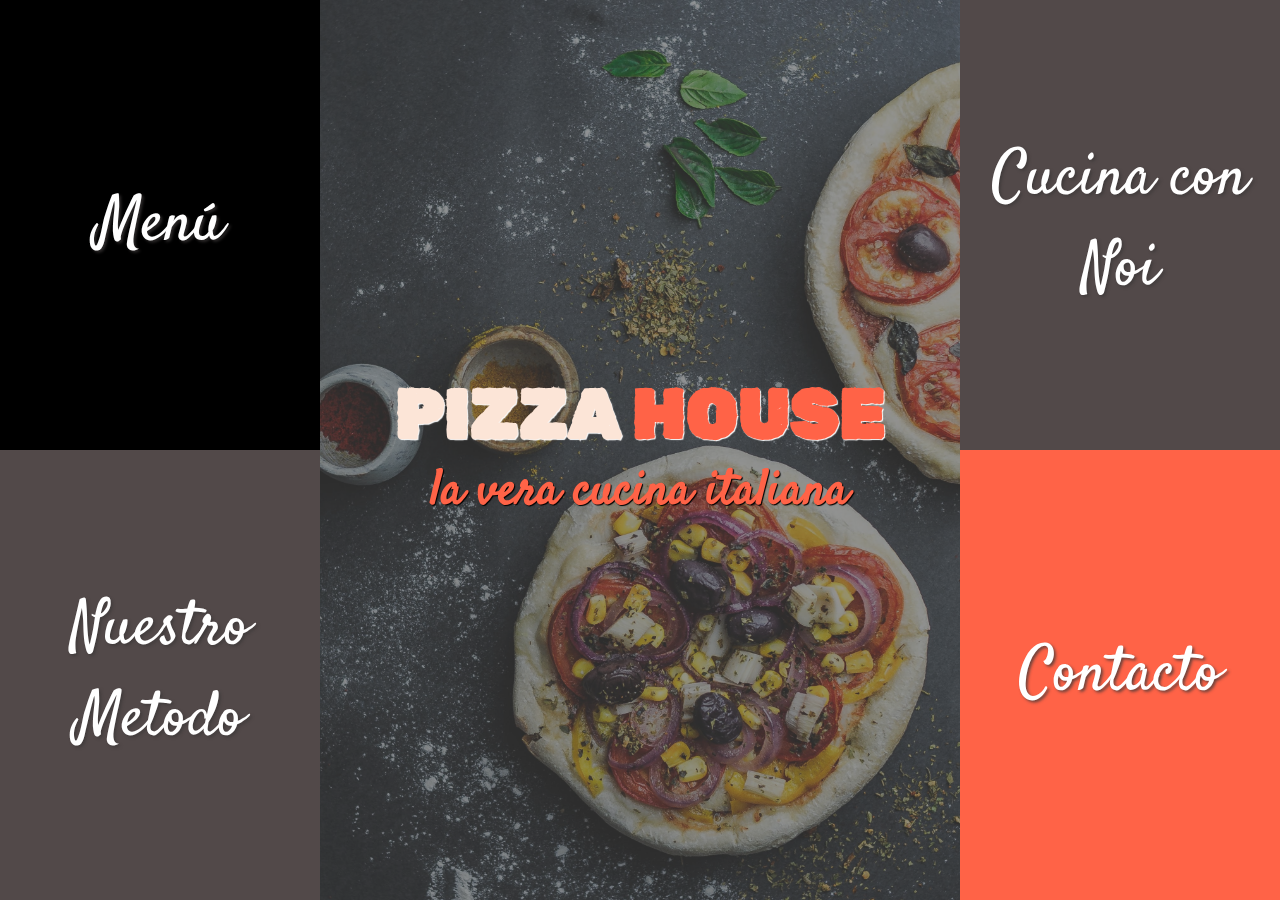
<file: index.html>
<!DOCTYPE html>
<html lang="es">
<head>
    <meta charset="UTF-8">
    <meta http-equiv="X-UA-Compatible" content="IE=edge">
    <meta name="viewport" content="width=device-width, initial-scale=1.0">
    <link rel="stylesheet" href="https://cdnjs.cloudflare.com/ajax/libs/font-awesome/6.2.0/css/all.min.css" integrity="sha512-xh6O/CkQoPOWDdYTDqeRdPCVd1SpvCA9XXcUnZS2FmJNp1coAFzvtCN9BmamE+4aHK8yyUHUSCcJHgXloTyT2A==" crossorigin="anonymous" referrerpolicy="no-referrer" />
    <link rel="stylesheet" href="https://cdnjs.cloudflare.com/ajax/libs/font-awesome/6.2.0/css/all.min.css" integrity="sha512-xh6O/CkQoPOWDdYTDqeRdPCVd1SpvCA9XXcUnZS2FmJNp1coAFzvtCN9BmamE+4aHK8yyUHUSCcJHgXloTyT2A==" crossorigin="anonymous" referrerpolicy="no-referrer" />
    <link rel="stylesheet" href="./styles/styles.css">
    <link rel="shortcut icon" href="./images/favicon.png" type="image/x-icon">
    <title>Home</title>
</head>
<body class="body__home">
    <section class="section__box">
        <div class="box box1">
            <h1> pizza <span>house</span></h1>
            <h2>la vera cucina italiana</h2>
        </div>
        <div class="box side__box box2"><a href="./pages/menu.html"> Menú  </a></div>
        <div class="box side__box box3"> <a href="./pages/cucina.html"> Cucina con Noi </a></div>
        <div class="box side__box box4"> <a href="./pages/nuestrometodo.html"> Nuestro Metodo </a></div>
        <div class="box side__box box5"><a href="./pages/contacto.html">  Contacto </a></div>
    </section>
    
</body>
</html>
</file>
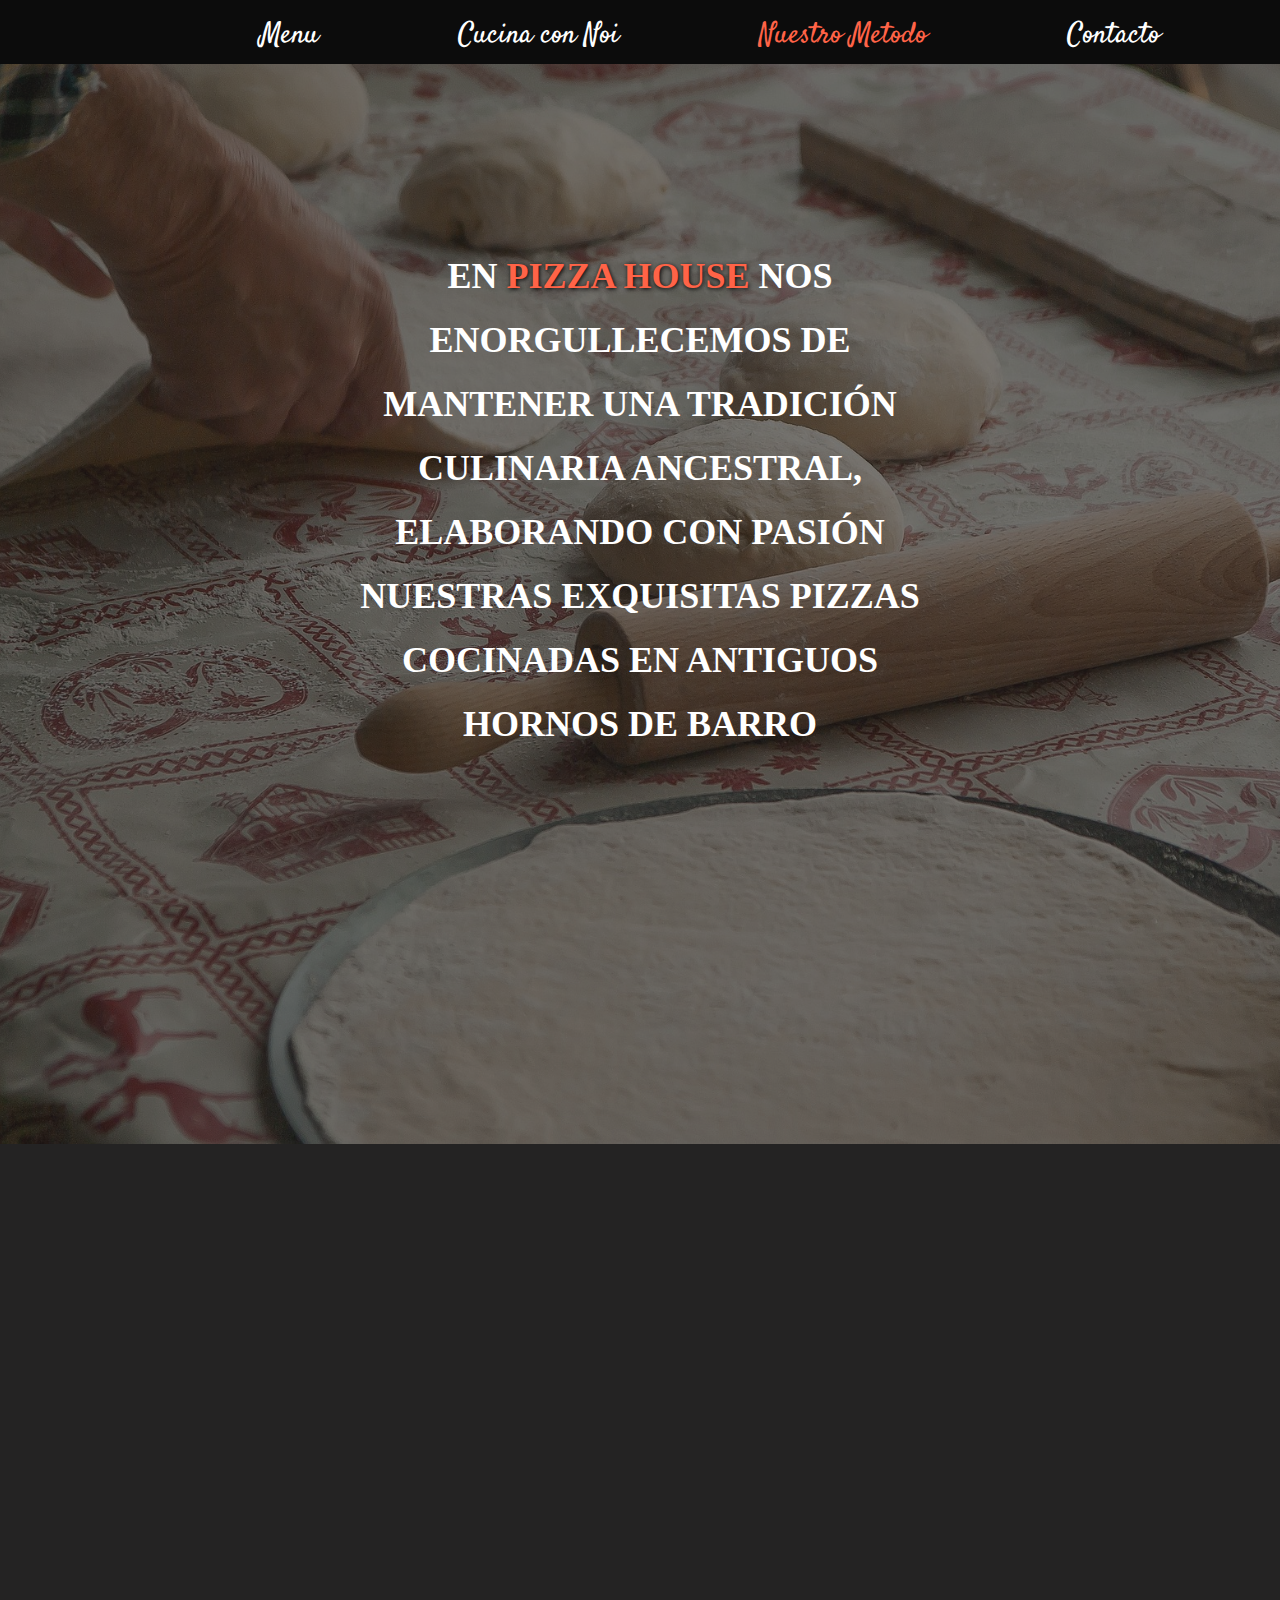
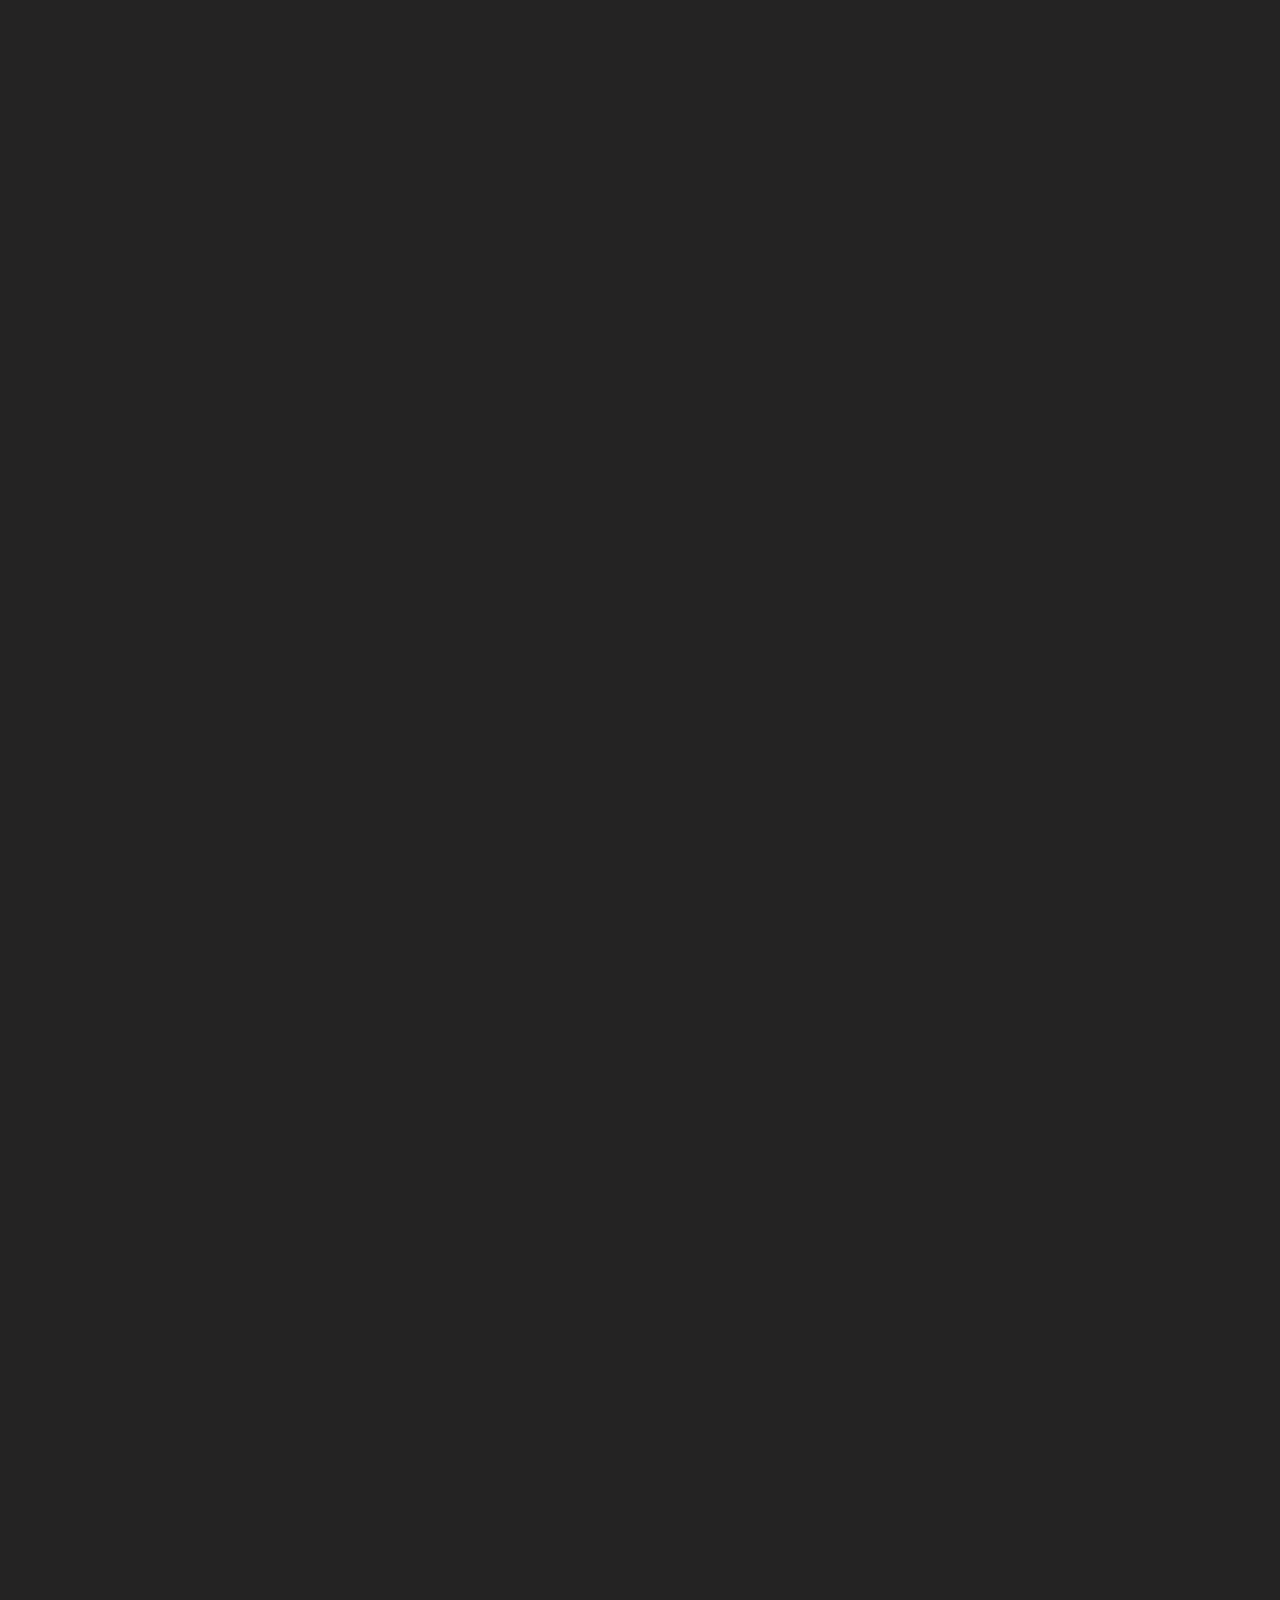
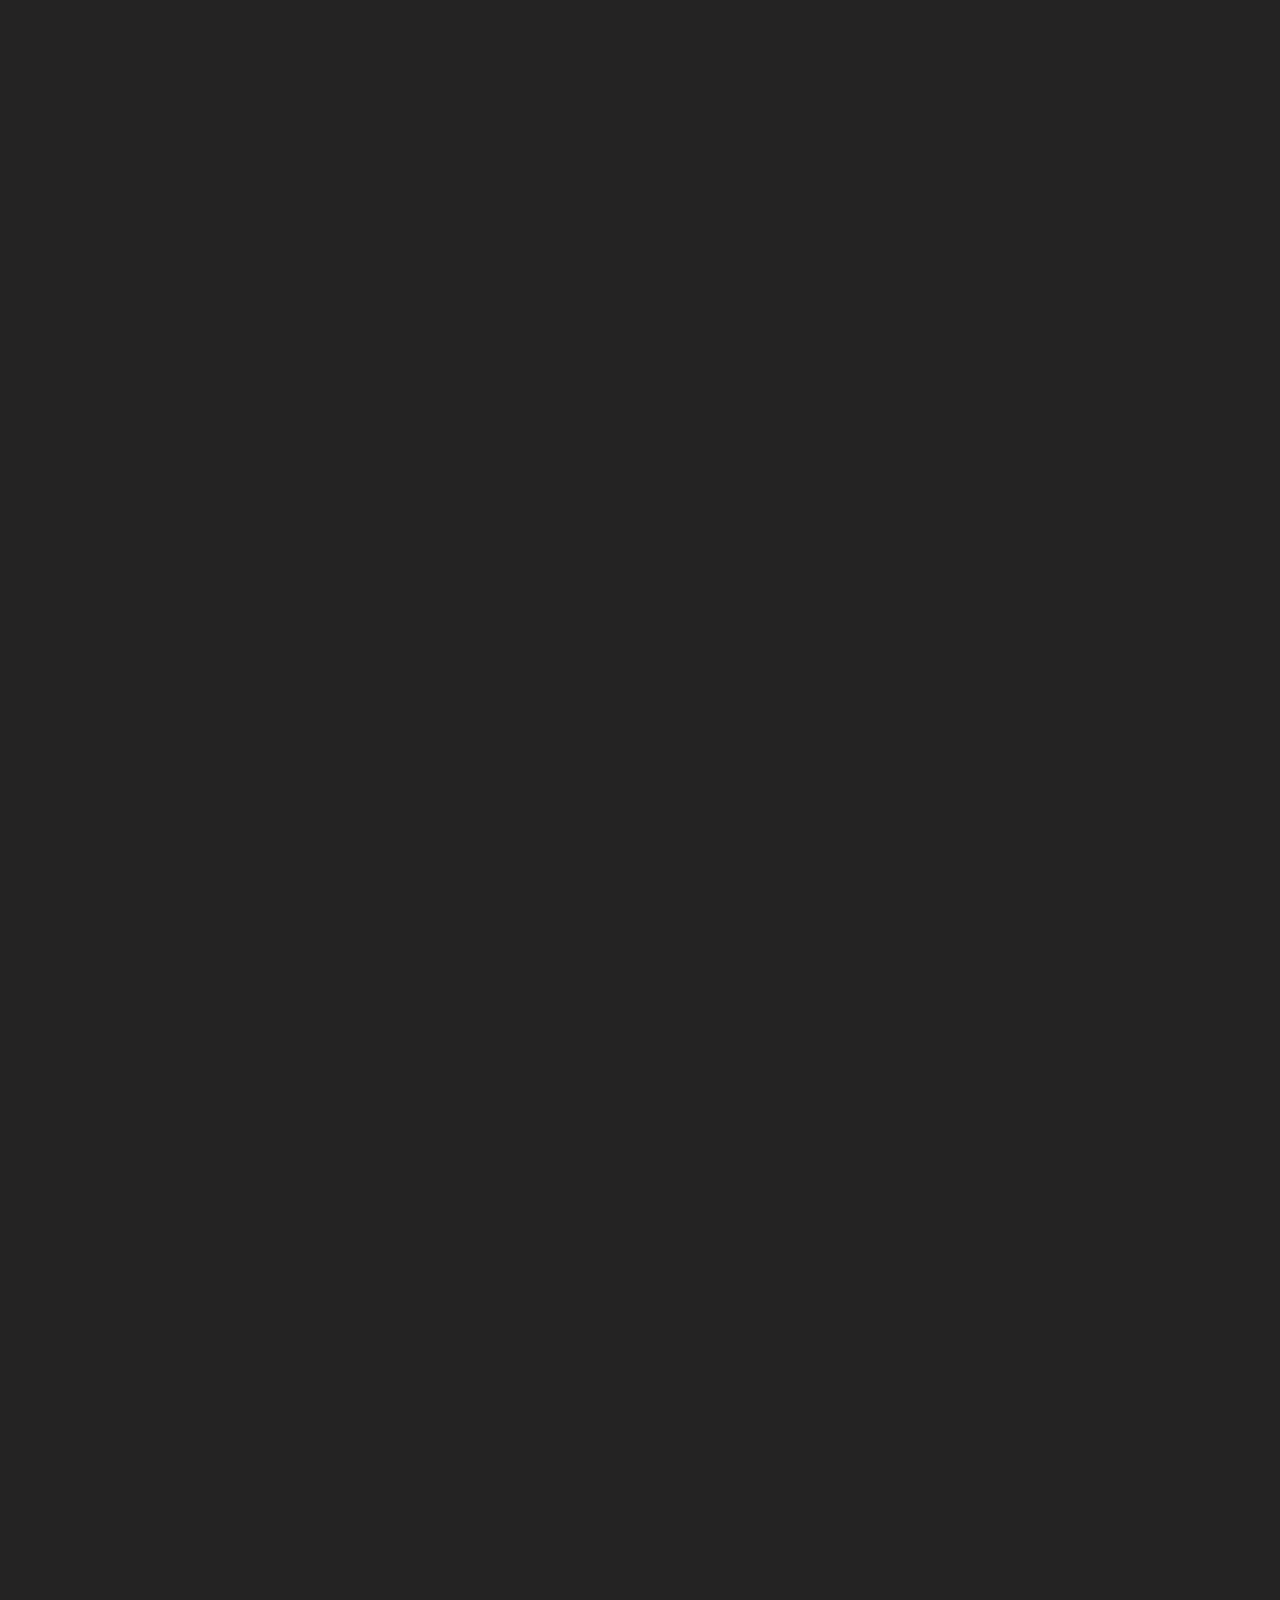
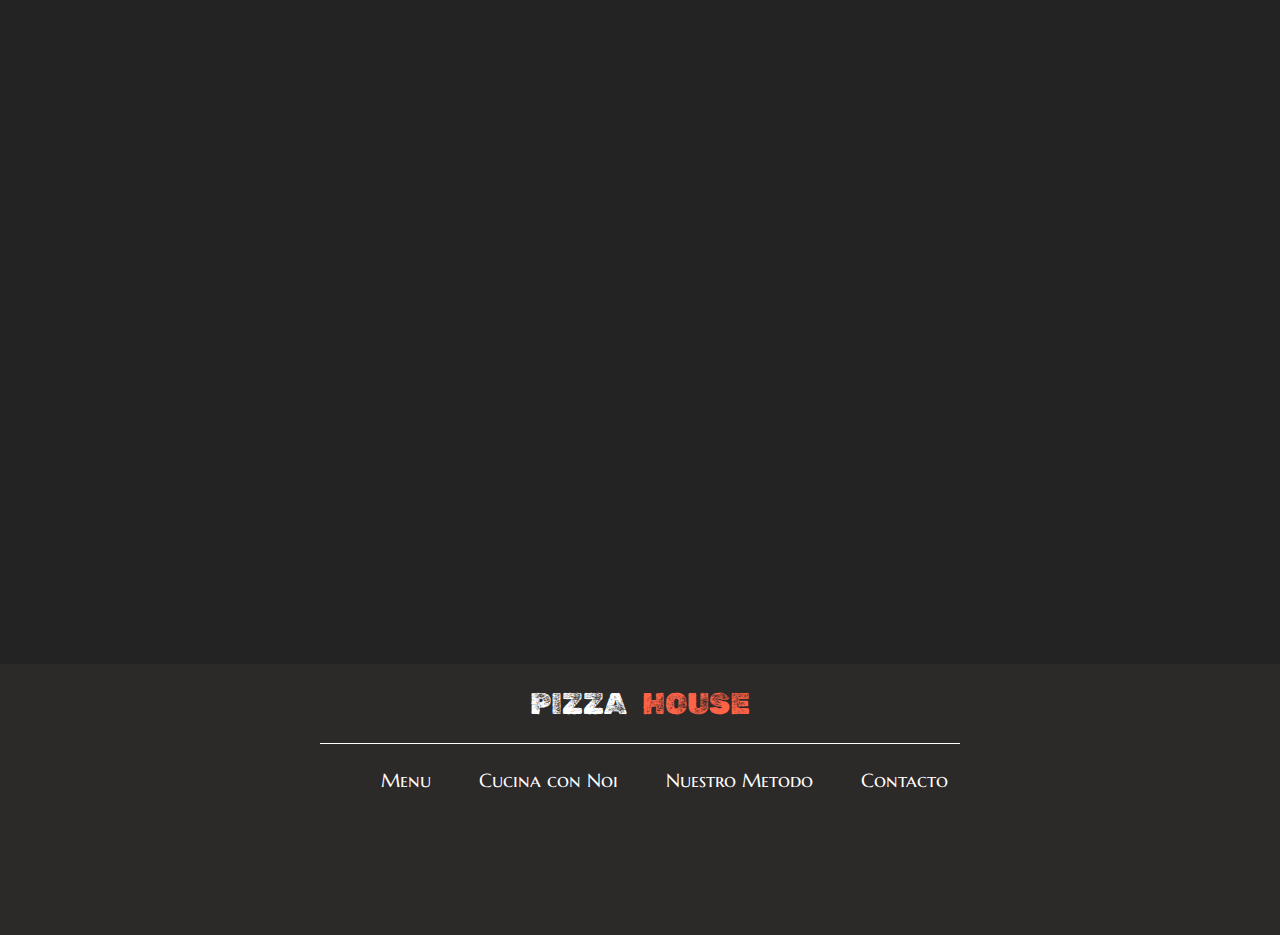
<file: pages/nuestrometodo.html>
<!DOCTYPE html>
<html lang="es">
<head>
    <meta charset="UTF-8">
    <meta http-equiv="X-UA-Compatible" content="IE=edge">
    <meta name="viewport" content="width=device-width, initial-scale=1.0">
    <link href="https://unpkg.com/aos@2.3.1/dist/aos.css" rel="stylesheet">
    <link rel="stylesheet" href="https://cdnjs.cloudflare.com/ajax/libs/font-awesome/6.2.0/css/all.min.css" integrity="sha512-xh6O/CkQoPOWDdYTDqeRdPCVd1SpvCA9XXcUnZS2FmJNp1coAFzvtCN9BmamE+4aHK8yyUHUSCcJHgXloTyT2A==" crossorigin="anonymous" referrerpolicy="no-referrer" />
    <link rel="stylesheet" href="../styles/styles.css">
    <link rel="shortcut icon" href="../images/favicon.png" type="image/x-icon">
    <title>Nuestro Método</title>
</head>
<body>
    <header class="header__NM">
        <input type="checkbox" id="btn__menu">
        <label class="btn__label" for="btn__menu"><img class="imgiconomenu" src="../images/menu icono.png" alt="menu icono"></label>
        <nav class="navbar navbar__NM">
            <ul class="menu">
                <li class="menu__item"><a href="../index.html"> <i class="fa-solid fa-house-chimney"></i> </a> </li>
                <li class="menu__item"><a href="../pages/menu.html"> Menu </a></li>
                <li class="menu__item"><a href="../pages/cucina.html"> Cucina con Noi </a></li>
                <li class="menu__item active"><a href="../pages/nuestrometodo.html"> Nuestro Metodo </a></li>
                <li class="menu__item"><a href="../pages/contacto.html"> Contacto </a></li>
            </ul>
        </nav>
    </header>
    <section class="back1 presentacion__back pres__grey">
        <div class="frase__inicial">
                <h2>en <span>pizza house </span> nos enorgullecemos de mantener una tradición culinaria ancestral, elaborando con pasión nuestras exquisitas pizzas cocinadas en antiguos hornos de barro</h2>
        </div>
    </section>
    <main>
        <section class="pres__grey" data-aos="fade-up" data-aos-anchor-placement="top-center">
        <div class="back2 back__h presentacion__back">
            <h2 data-aos="fade-right">La mejor harina de Trigo</h2>
            <p data-aos="fade-left">Lorem ipsum dolor sit amet consectetur adipisicing elit. Eius cupiditate iure quisquam, facilis harum nesciunt.</p>
            <div class="pres__lista">
                <ul>
                    <li data-aos="fade-right"><i class="fa-regular fa-circle-check"></i> Lorem, ipsum.</li>
                    <li data-aos="fade-right"><i class="fa-regular fa-circle-check"></i> Dolor sit amet.</li>
                    <li data-aos="fade-right"><i class="fa-regular fa-circle-check"></i> Amet consectetur</li>
                </ul>
                <ul>
                    <li data-aos="fade-left"><i class="fa-regular fa-circle-check"></i> Lorem, ipsum.</li>
                    <li data-aos="fade-left"><i class="fa-regular fa-circle-check"></i> Dolor sit amet.</li>
                    <li data-aos="fade-left"><i class="fa-regular fa-circle-check"></i> Amet consectetur</li>
                </ul>
            </div>
        </div>
        </section>
        <section class="pres__grey" data-aos="fade-up" data-aos-anchor-placement="top-center">
            <div class="back3 presentacion__back back__h">
                <h2 data-aos="zoom-in-right">Los ingredientes mas frescos</h2>
                <p data-aos="zoom-in-left">Todos nuestros productos son 100% saludables, ricos, nutritivos, frescos y naturales.</p>
            </div>
        </section>
        <section class="pres__grey presentacion__back back__h" data-aos="fade-up" data-aos-anchor-placement="top-center">
            <div class="back4 presentacion__back back__h">
                <p data-aos="fade-down-right">Lorem ipsum dolor sit amet consectetur adipisicing elit. Dignissimos error praesentiur</p>
                <p data-aos="fade-down-right"> fuga distinctio expedita a impedit tempore tenetur? e ad itaque</p>
                <p data-aos="fade-down-right"> velit optio qui ex iure reiciendis voluptates.</p>
            </div>
        </section>
        <section class="pres__grey presentacion__back back__h" data-aos="fade-up" data-aos-anchor-placement="top-center">
            <div class="back5 presentacion__back back__h">
                <p data-aos="fade-down-right"> Nuestras pizzas son cocinadas en hornos de barro de más de 2000 años, construidos por druidas celtas resucitados</p>
            </div>
        </section>
    </main>
    <footer>
        <section class="footer footer__NM footer__margin">
            <div class="footer__title"><h2>pizza <span> house </span></h2></div>
            <nav class="navbar__footer">
                <ul class="menu__footer">
                    <li class="menu__item__f"><a href="../index.html"> <i class="fa-solid fa-house-chimney"></i> </a> </li>
                    <li class="menu__item__f"><a href="../pages/menu.html"> Menu </a></li>
                    <li class="menu__item__f"><a href="../pages/cucina.html"> Cucina con Noi </a></li>
                    <li class="menu__item__f"><a href="../pages/nuestrometodo.html"> Nuestro Metodo </a></li>
                    <li class="menu__item__f"><a href="../pages/contacto.html"> Contacto </a></li>
                </ul>
            </nav>
            <div class="redes">
                <a href="https://web.whatsapp.com/"><i class="fa-brands fa-whatsapp"></i></a>
                <a href="https://facebook.com/"><i class="fa-brands fa-facebook"></i></a>
                <a href="https://www.instagram.com/"><i class="fa-brands fa-instagram"></i></a>
            </div>
        </section>
    </footer>
    <script src="https://unpkg.com/aos@2.3.1/dist/aos.js"></script>
    <script>
        AOS.init();
      </script>
</body>
</html>
</file>
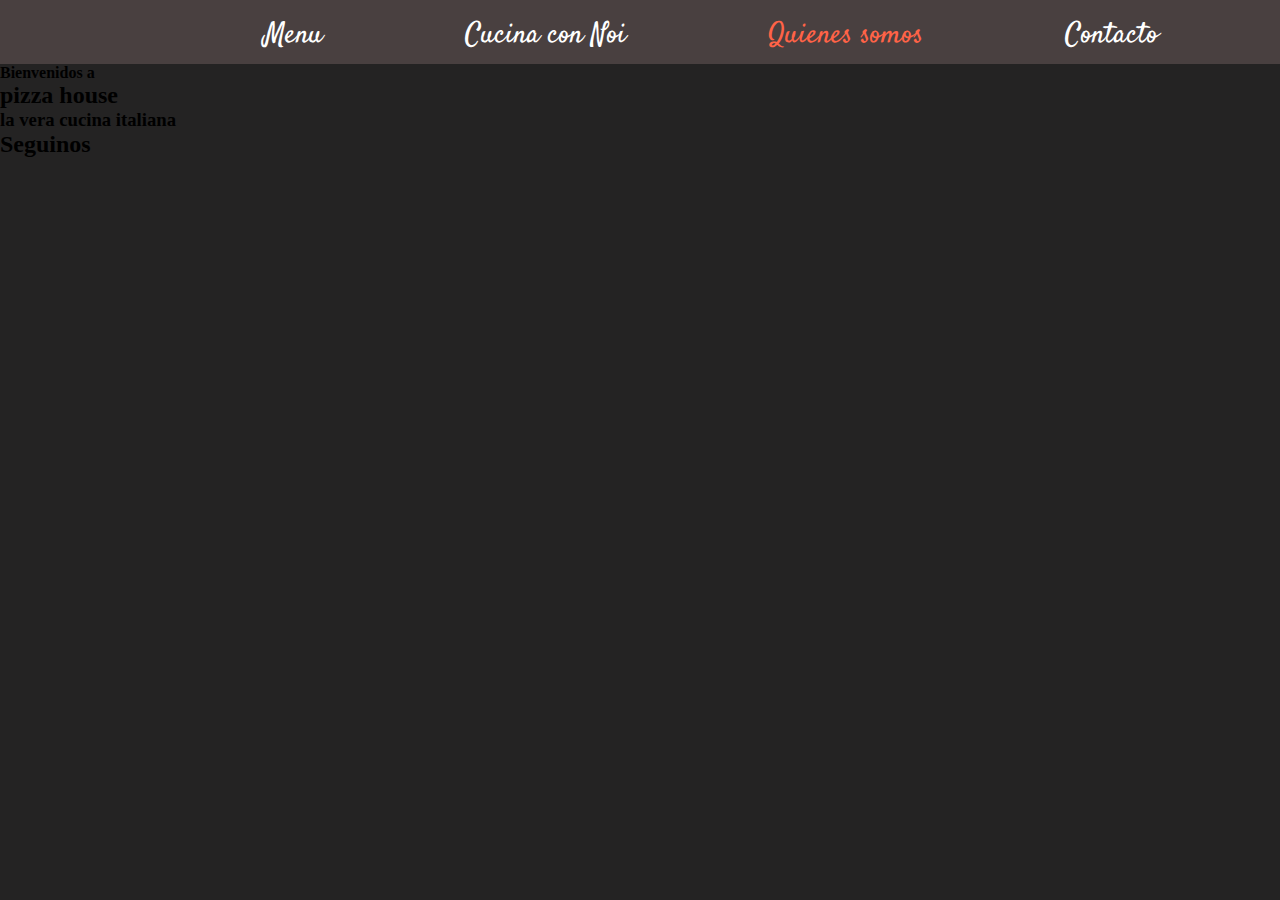
<file: pages/quienessomos.html>
<!DOCTYPE html>
<html lang="es">
<head>
    <meta charset="UTF-8">
    <meta http-equiv="X-UA-Compatible" content="IE=edge">
    <meta name="viewport" content="width=device-width, initial-scale=1.0">
    <link rel="stylesheet" href="https://cdnjs.cloudflare.com/ajax/libs/font-awesome/6.2.0/css/all.min.css" integrity="sha512-xh6O/CkQoPOWDdYTDqeRdPCVd1SpvCA9XXcUnZS2FmJNp1coAFzvtCN9BmamE+4aHK8yyUHUSCcJHgXloTyT2A==" crossorigin="anonymous" referrerpolicy="no-referrer" />
    <link rel="stylesheet" href="../styles/styles.css">
    <link rel="shortcut icon" href="../images/favicon.png" type="image/x-icon">
    <title>Quienes Somos</title>
</head>
<body>
    <header>
        <input type="checkbox" id="btn__menu">
        <label class="btn__label" for="btn__menu"><img class="imgiconomenu" src="../images/menu icono.png" alt="menu icono"></label>
        <nav class="navbar">
            <ul class="menu">
                <li class="menu__item"><a href="../index.html"> <i class="fa-solid fa-house-chimney"></i> </a> </li>
                <li class="menu__item"><a href="../pages/menu.html"> Menu </a></li>
                <li class="menu__item"><a href="../pages/cucina.html"> Cucina con Noi </a></li>
                <li class="menu__item active"><a href="../pages/quienessomos.html"> Quienes somos </a></li>
                <li class="menu__item"><a href="../pages/contacto.html"> Contacto </a></li>
            </ul>
        </nav>
    </header>
    <main class="presentacion">
        <section class="presentacion1">
            <div class="pres__izq1"></div>
            <div class="pres__der1">
                <h4>Bienvenidos a</h4>
                <h2> pizza <span>house</span></h2>
                <h3>la vera cucina italiana</h3>
            </div>
        </section>
        <section class="presentacion2">
            <div class="pres__izq2"></div>
            <div class="pres__der2">
            </div>
        </section>
    </main>
    <footer class="footer__margin">
        <h2>Seguinos</h2>
        <a href="https://facebook.com/"><i class="fa-brands fa-facebook"></i></a>
        <a href="https://www.instagram.com/"><i class="fa-brands fa-square-instagram"></i></a>
    </footer>
</body>
</html>
</file>
<file: styles/styles.css>
@import url('https://fonts.googleapis.com/css2?family=Finger+Paint&family=Marcellus+SC&family=Roboto:wght@300;400;700;900&family=Rubik+Dirt&family=Satisfy&display=swap');

/*
font-family: 'Marcellus SC', serif;
font-family: 'Rubik Dirt', cursive;
font-family: 'Satisfy', cursive;
*/

* {
    padding: 0;
    margin: 0;
    box-sizing: border-box;
}

/*** INICIO HOME ***/ 
body {
    background-color: #242323;
}

.section__box {
    width: 100%;
    height: 100vh;
    display: grid;
    overflow: hidden;
    grid-template-columns: repeat(4, 1fr);
    grid-template-rows: 1fr 1fr;
    grid-template-areas: 
            "box2 box1 box1 box3"
            "box4 box1 box1 box5";
}

.box {
    display: flex;
    justify-content: center;
    align-items: center;
}

.box1 {
    grid-area: box1;
    background-image: url(../images/background1.jpg);
    flex-direction: column;
    background-size: cover;
    background-position: center;
    text-align: center;
    width: 100%;
    height: 100%;
    -webkit-animation: scale-up-center 0.4s cubic-bezier(0.390, 0.575, 0.565, 1.000) both;
	animation: scale-up-center 0.4s cubic-bezier(0.390, 0.575, 0.565, 1.000) both;
    animation-duration: 0.5s;
    animation-timing-function: ease-in-out;
    animation-direction:normal;
    animation-iteration-count: 1;
}

@-webkit-keyframes scale-up-center {
    0% {
      -webkit-transform: scale(0.1);
              transform: scale(0.1);
    }
    100% {
      -webkit-transform: scale(1);
              transform: scale(1);
    }
  }
  @keyframes scale-up-center {
    0% {
      -webkit-transform: scale(0.1);
              transform: scale(0.1);
    }
    100% {
      -webkit-transform: scale(1);
              transform: scale(1);
    }
}

.box1::before {
    content: '';
    position: absolute;
    top: 0;
    left: 0;
    width: 100%;
    height: 100%;
    background-color: rgba(68, 68, 68, 0.562);
}

.box1 h1 {
    color: rgb(252, 229, 215);
    font-size: 70px;
    font-weight: 600;
    text-transform: uppercase;
    font-family: 'Rubik Dirt', cursive;
    z-index: 1;
    text-shadow: 1px 1px 1px rgb(255, 255, 255);
    -webkit-animation: appear;
    animation: appear;
    animation-duration: 1.5s;
    animation-direction:normal;
    animation-iteration-count: initial;
}
.box1 span {
    color:#ff6347;
}

.box1 h2 {
    color:#ff6347;
    font-size: 50px;
    font-family: 'Satisfy', cursive;
    z-index: 1;
    text-shadow: 1px 1px 1px rgb(0, 0, 0);
    -webkit-animation: appear;
    animation: appear;
    animation-duration: 4s;
    animation-direction:normal;
    animation-iteration-count: 1;
}

@keyframes appear {
    0%{
        opacity:0;
    }
    25%{
        opacity:0;
    }
    100%{
        opacity: 1;
    }
}
@-webkit-keyframes appear {
    0%{
        opacity:0;
    }
    25%{
        opacity:0;
    }
    100%{
        opacity: 1;
    }
}

.side__box{
    z-index: 1;
    font-family: 'Satisfy', cursive;
    font-size: 7vh;
    -webkit-animation: scale-up-ver-top 0.3s cubic-bezier(0.8, 0.8, 0.8, 1.000) both;
	animation: scale-up-ver-top 0.3s cubic-bezier(0.8, 0.8, 0.8, 1.000) both;
}

.side__box:hover {
    background-color: #000000;
    transition: 0.5s;
}

.box2 {
    grid-area: box2;
}
.box3 {
    grid-area: box3;
}
.box4 {
    grid-area: box4;
}
.box5 {
    grid-area: box5;
}

.box2, .box5 {
    background-color: #ff6347;
}

.box3, .box4 {
    background-color: rgb(82, 73, 73);
}

.box a {
    text-decoration: none;
    color: rgb(255, 255, 255);
    text-shadow: 2px 2px 3px rgba(61, 57, 57, 0.74);
    text-align: center;
}

.box3 {
    animation-delay: 0.2s;
}
.box5 {
    animation-delay: 0.4s;
}
.box4 {
    animation-delay: 0.6s;
}

@keyframes scale-up-ver-top {
    0% {
      -webkit-transform: scaleY(0);
              transform: scaleY(0);
      -webkit-transform-origin: 100% 0%;
              transform-origin: 100% 0%;
    }
    100% {
      -webkit-transform: scaleY(1);
              transform: scaleY(1);
      -webkit-transform-origin: 100% 0%;
              transform-origin: 100% 0%;
    }
} 
@-webkit-keyframes scale-up-ver-top {
    0% {
      -webkit-transform: scaleY(0);
              transform: scaleY(0);
      -webkit-transform-origin: 100% 0%;
              transform-origin: 100% 0%;
    }
    100% {
      -webkit-transform: scaleY(1);
              transform: scaleY(1);
      -webkit-transform-origin: 100% 0%;
              transform-origin: 100% 0%;
    }
}

/*** MEDIA QUERY HOME ***/
@media screen and (min-width: 900px) {
.box a:hover {
    color:#ff6347;
    font-size: 8vh;
    transition: all 0.3s;
}
}

@media screen and (max-width: 768px) {
    .section__box {
        grid-template-columns: 1fr 1fr;
        grid-template-rows:  1fr 1fr 1fr;
        grid-template-areas: 
            "box1 box1"
            "box2 box3"
            "box4 box5";
    }
    .box2,
    .box3,
    .box4,
    .box5 {
        font-size: 6vh;
    }
}

@media screen and (max-width: 480px) {  
    .section__box {
        height: 100vh;
        display: flex;
        flex-direction: column;
        grid-template-columns: 1fr;
        grid-template-rows: repeat(5, 1fr);
        grid-template-areas: 
            "box1"
            "box2"
            "box3"
            "box4"
            "box5";
    }

    .section__box > * {
        flex: 1;
    }
    .box1 {
        flex: 2;
    }
    .box1 h1 {
        font-size: 10vw;
    }
    .box1 h2 {
        font-size: 7vw;
    }
    .box2 a,
    .box3 a,
    .box4 a,
    .box5 a {
        font-size: 5.5vh;
    }
    .box4 {
        order: 1;
    }    
}

/*** FIN MQ HOME ***/
/**** INICIO MENU ****/
.body__menu{
    background-image: url(../images/background__white.jpg);
}

header {
    width: 100%;
    background-color: #494040;
    height: 4rem;
}

.swing-in-top-fwd {
	-webkit-animation: swing-in-top-fwd 1s cubic-bezier(0.175, 0.885, 0.320, 1.275) both;
	animation: swing-in-top-fwd 1s cubic-bezier(0.175, 0.885, 0.320, 1.275) both;
}

  @-webkit-keyframes swing-in-top-fwd {
    0% {
      -webkit-transform: rotateX(-100deg);
              transform: rotateX(-100deg);
      -webkit-transform-origin: top;
              transform-origin: top;
      opacity: 0;
    }
    100% {
      -webkit-transform: rotateX(0deg);
              transform: rotateX(0deg);
      -webkit-transform-origin: top;
              transform-origin: top;
      opacity: 1;
    }
  }
  @keyframes swing-in-top-fwd {
    0% {
      -webkit-transform: rotateX(-100deg);
              transform: rotateX(-100deg);
      -webkit-transform-origin: top;
              transform-origin: top;
      opacity: 0;
    }
    100% {
      -webkit-transform: rotateX(0deg);
              transform: rotateX(0deg);
      -webkit-transform-origin: top;
              transform-origin: top;
      opacity: 1;
    }
  }
  
  

#btn__menu {
    display: none;
}

.btn__label {
    display: none;
    width: 4rem;
    height: 4rem;
    border-right: 1px solid #ffffff;
}

.imgiconomenu {
    width: 4rem;
    height: 4rem;
    position: absolute;
} 

header .menu {
    display: flex;
    list-style: none;
    align-items: center;
    justify-content: space-evenly;
}

.menu__item a {
    text-decoration: none;
    color: rgb(255, 255, 255);
    font-family: 'Satisfy', cursive;
    display: block;
    font-size: 1.8rem;
    padding: 15px 20px;
}

.background__pizza {
    background-image: url(../images/background1.jpg);
    background-size: cover;
    height: 40vh;
    width: 100%;
    display: flex;
    justify-content: center;
    align-items: center;
    margin-bottom: 4rem;
    position: relative;
}

.background__pizza::before {
    content: '';
    position: absolute;
    top: 0;
    left: 0;
    width: 100%;
    height: 100%;
    background-color: rgba(68, 68, 68, 0.562);
}

.background__title {
    width: 100%;
    height: 100%;
    display: flex;
    align-items: center;
    justify-content: center;
    -webkit-animation: appear;
    animation: appear;
    animation-duration: 1s;
    animation-direction:normal;
    animation-iteration-count: 1;
}

.background__pizza h2 {    
    color: rgb(255, 255, 255);
    text-transform: uppercase;
    font-size: 15vh;
    font-family: 'Rubik Dirt', cursive;
    font-weight: 600;
    z-index: 1;
    position: absolute;
    text-shadow: 3px 3px 4px #0000008f;
}

.background__pizza span {
    color:#ff6347;
}

.section__card {
    height: 100%;
    width: 100%;
    display: grid;
    justify-items: center;
    align-items: center;
    gap: 3vh;
    grid-template-columns: 1fr 1fr 1fr;
    grid-template-rows: repeat(6, 1fr);
    grid-template-areas: 
            "card1  card2  card3"
            "card4  card5  card6"
            "card7  card8  card9"
            "card10 card11 card12"
            "card13 card14 card15"
            "card16 card17 card18";
}

.card1 {
    grid-area: card1;
}
.card2 {
    grid-area: card2;
}
.card3 {
    grid-area: card3;
}
.card4 {
    grid-area: card4;
}
.card5 {
    grid-area: card5;
}
.card6 {
    grid-area: card6;
}
.card7 {
    grid-area: card7;
}
.card8 {
    grid-area: card8;
}
.card9 {
    grid-area: card9;
}
.card10 {
    grid-area: card10;
}
.card11 {
    grid-area: card11;
}
.card12 {
    grid-area: card12;
}
.card13 {
    grid-area: card13;
}
.card14 {
    grid-area: card14;
}
.card15 {
    grid-area: card15;
}
.card16 {
    grid-area: card16;
}
.card17 {
    grid-area: card17;
}
.card18 {
    grid-area: card18;
}

.veggie__title {
    width: 100%;
    height: 15vh;
    margin-block: 3rem;
    background-color: #494040;
    color: #ffffff;
    text-transform: uppercase;
    align-items: center;
    justify-content: center;
    display: flex;
    font-family: 'Rubik Dirt', cursive;
}

.veggie__title h2 {
    font-size: 8vh;
}

.veggie__title span {
    color:#ff6347;
}

.section__card__veggie {
    height: 100%;
    width: 100%;
    display: grid;
    justify-items: center;
    align-items: center;
    gap: 3vh;
    grid-template-columns: 1fr 1fr 1fr;
    grid-template-rows: 1fr 1fr;
    grid-template-areas: 
        "card19  card20  card21"
        "card22  card23  card24";
}

.card19 {
    grid-area: card19;
}
.card20 {
    grid-area: card20;
}
.card21 {
    grid-area: card21;
}
.card22 {
    grid-area: card22;
}
.card23 {
    grid-area: card23;
}
.card24 {
    grid-area: card24;
}

.card {
    text-align: center;
    display: flex;
    align-items: center;
    justify-content: center;
    height: 45vh;
    width: 30vw;
    box-shadow: 4px 4px 10spx rgba(0, 0, 0, 0.459);
    border-radius: 20px;
    background-color: #6b391ca4;
}

.pizzaimg {
    max-width: 13vw;
}

.section__card .description,
.section__card__veggie .description {
    display: flex;
    flex-direction: column;
    align-items: center;
    justify-content: center;
    height: auto;
    max-width: 13vw;
    max-height: 42vh;
}

.section__card h2,
.section__card__veggie h2 {
    font-size: 2vw;
    font-family: 'Rubik Dirt', cursive;
    color: #ffffff;
    font-weight: 400;
    padding-bottom: 8%;
}

.section__card p,
.section__card__veggie p {
    font-size: 2.5vh;
    font-family: 'Marcellus SC', serif;
    color: #ffffff;
    font-weight: 300;
    padding-inline: 8%;
    padding-bottom: 2vh;
}

.section__card a,
.section__card__veggie a {
    color: rgb(255, 255, 255);
    text-decoration: none;
    font-size: 1.2vw;
    background-color: #ff6347;
    padding: 5%;
    font-weight: 300;
    border-radius: 15px;
    text-transform: uppercase;
    font-family: 'Rubik Dirt', cursive;
}

.footer {
    display: flex;
    flex-direction: column;
    width: 100%;
    background-color: #494040;
    justify-content: center;
    align-items: center;
    height: auto;
    position: relative;
    bottom: 0;
    margin-top: 3rem;
}

.footer__title {
    display: flex;
    justify-content: center;
    align-items: center;
    border-bottom: 1px #ffffff solid;
    width: 50%;
    height: 5rem;
}

.footer h2 {
    color: #ffffff;
    text-transform: uppercase;
    font-size: 30px;
    font-family: 'Rubik Dirt', cursive;
    font-weight: 200;
    word-spacing: 10px;
}

.footer span {
    color:#ff6347;
}

.navbar__footer {
    height: auto;
    padding-bottom: 2rem;
}

.menu__footer{
    display: flex;
    list-style: none;
    align-items: center;
    justify-content: space-evenly;
}

.menu__item__f a {
    text-decoration: none;
    color: rgb(255, 255, 255);
    font-family: 'Marcellus SC', serif;
    display: block;
    font-size: 1.2rem;
    padding: 1.5rem;
    padding-bottom: 3rem;
}

.footer .redes {
    padding-bottom: 1rem;
}

.footer .redes a {
    color: #ffffff;
    font-size: 2.5rem;
    margin-inline: 1rem;
}

.box1 h1 {
    color: rgb(252, 229, 215);
    font-size: 70px;
    font-weight: 600;
    text-transform: uppercase;
    font-family: 'Rubik Dirt', cursive;
    z-index: 1;
    text-shadow: 1px 1px 1px rgb(255, 255, 255);
    -webkit-animation: appear;
    animation: appear;
    animation-duration: 1.5s;
    animation-direction:normal;
    animation-iteration-count: initial;
}

/*** FIN MENU ***/
/*** INICIO CONTACTO***/

.contacto {
    width: 100%;
    height: 100vh;
    display: flex;
    background-image: url(../images/background_contacto2.jpg);
    background-size: cover;
    background-position: center;
    padding-bottom: 2rem;
}

.contacto::before {
    content: '';
    position: absolute;
    top: 4rem;
    left: 0;
    width: 100%;
    height: 100vh;
    background-color: rgba(41, 35, 35, 0.664);
}

.contacto__mensaje {
    flex: 1;
    display: flex;
    flex-direction: column;
    padding-top: 20vh;
    align-items: center;
    color: #ffffff;
    z-index: 1;
    text-shadow: 1px 1px 1px #000000;
}
.contacto__mensaje span {
    color: #ff6347;
    text-shadow: 1px 1px 1px #ffffff;
}

.contacto__mensaje h2 {
    font-size: 4vw;
    text-transform: uppercase;
    font-family: 'Rubik Dirt', cursive;
}
.contacto__mensaje h3 {
    font-size: 3vw;
    font-family: 'Satisfy', cursive;
    padding-bottom: 4rem;
}

.contacto__mensaje p {
    text-align: center;
    padding-inline: 10rem;
    font-weight: 900;
    font-size: 2.5vh;
    font-family: 'Marcellus SC', serif;
}

.contacto__formulario {
    flex: 1;
    padding-top: 4rem;
    display: flex;
    justify-content: center;
    z-index: 1;
    color: #ffffff;
    height: 100%;
}

.contacto__formulario form {
    display: flex;
    flex-direction: column;
    width: 70%;
    font-size: 2rem;
    gap: 1rem;
    font-family: 'Marcellus SC', serif;
}

.contacto__formulario input {
    padding: 0.5rem;
    font-family: 'Marcellus SC', serif;
    font-weight: 400;
    font-size: 1.5rem;
    color: #ff6347;
}

.contacto__formulario .botones {
    display: flex;
    align-items: centers;
    width: 100%;
    height: 6rem;
    gap: 2rem;
    padding-top: 1.5rem;
}
.contacto__formulario .submit,
.contacto__formulario .reset {
    background-color: #ff6347;
    display: block;
    border-radius: 20px;
    padding: 1rem;
    border: none;
    color: white;
    font-size: 2rem;
    font-family: 'Marcellus SC', serif;
}

.submit:hover,
.reset:hover {
    background-color: rgb(131, 111, 111);
    cursor: pointer;
}

.footer__margin {
    margin-top: 0;
}

/*** FIN CONTACTO ***/
 /*** NUESTRO METODO ***/

.header__NM {
    background-color: rgba(0, 0, 0, 0.651);
}

.pres__grey::before {
    content: '';
    position: absolute;
    width: 100%;
    height: 120vh;
    background-color: rgba(34, 32, 32, 0.562);
}

.presentacion__back{
    background-size: cover;
    background-position: center;
    background-repeat: no-repeat;
    height: 120vh;
}

.back__h {
    height: 120vh;
}

.frase__inicial {
    text-align: center;
    padding-inline: 25vw;
    padding-top: 20vh;
    color: white;
    font-size: 1.5rem;
    position: relative;
    text-transform: uppercase;
    line-height: 4rem;
    -webkit-animation: appear;
    animation: appear;
    animation-duration: 1.5s;
    animation-direction:normal;
    animation-iteration-count: 1;
}

.frase__inicial span {
    color: #ff6347;
    text-shadow: 1px 1px 4px #000000;
}
.back1 {
    background-image: url(../images/haciendo-masa.jpg);
}
.back2 {
    background-image: url(../images/harina.jpg);
}
.back3 {
    background-image: url(../images/masa\ de\ pizza.jpg);
}
.back4 {
    background-image: url(../images/pizza_sauce.jpg);
}
.back5 {
    background-image: url(../images/pizza_oven.jpg);
}

.back2 {
    display: flex;
    color: white;
    flex-direction: column;
    padding-top: 25vh;  
    padding-inline: 10vw;
    font-family: 'Marcellus SC', serif;
    width: 100%;
}

.back2 h2 {
    color: #ff6347;
    z-index: 1;
    font-size: 2rem;
    padding-bottom: 2.5rem;
    text-transform: uppercase;
    text-shadow: 1px 1px 3px #2c2929;
}

.back2 p {
    z-index: 1;
    font-size: 2rem;
    padding-bottom: 4rem;
    text-shadow: 1px 1px 3px #2c2929;
}

.back2 .pres__lista{
    z-index: 1;
    display: flex;
    height: 20vh;
    align-items: center;
    text-shadow: 1px 1px 3px #2c2929;
}

.back2 .pres__lista ul {
    display: flex;
    flex-direction: column;
    list-style: none;
    padding-left: 5rem;
    height: 100%;
    justify-content: space-between;
    font-size: 1.5rem;
}

.back2 .pres__lista i {
    color: #ff6347;
    z-index: 1;
}

.back3,
.back4 {
    display: flex;
    padding-top: 25vh;
    flex-direction: column;
}

.back3 h2 {
    text-align: left;
    width: 100%;
    padding-left: 10vw;
    font-size: 3rem;
    padding-bottom: 4rem;
    color: #ff6347;
    z-index: 1;
    display: block;
    text-shadow: 1px 1px 3px #2c2929;
}

.back3 p,
.back4 p,
.back5 p {
    text-align: right;
    font-size: 2.5rem;
    padding-right: 10vw;
    color: #ffffff;
    z-index: 1;
    display: block;
    text-shadow: 1px 1px 2px #ff6347;
    font-family: 'Marcellus SC', serif;
}

.back4 p {
    text-align: left;
    font-size: 2rem;
    line-height: 10rem;
    padding-inline: 10vw;
}

.back5{
    padding-top: 25vh;
    padding-left: 35vw;
}

.footer__NM {
    background-color: #2c2929;
}

/*** FIN NUESTRO METODO ***/
/*** INICIO CUCINA CON NOI ***/

.cucina__cards {
    display: flex;
    align-items: center;
    justify-content: center;
    gap: 4rem;
    width: 100%;
    height: 85vh;
    background-image: url(../images/background__white.jpg);
}

.cucina__card {
    display: flex;
    flex-direction: column;
    align-items: center;
    width: 25%;
    height: 70vh;
    background-color: #524949;   
    box-shadow: 3px 3px 15px black;
    border-radius: 15px;
    overflow: hidden;
    position: relative;
    -webkit-animation: swing-in-top-fwd 1s cubic-bezier(0.175, 0.885, 0.320, 1.275) both;
	animation: swing-in-top-fwd 1s cubic-bezier(0.175, 0.885, 0.320, 1.275) both;
}

.anim__delay1 {
    -webkit-animation-duration: 1.3s;
    animation-duration: 1.3s;
}
.anim__delay2 {
    -webkit-animation-duration: 1.6s;
    animation-duration: 1.6s;
}

.cucina__card img {
    width: 100%;
    padding-bottom: 2rem;
}

.cucina__card h3 {
    font-family: 'Rubik Dirt', cursive;
    color: #ff6347;
    text-transform: uppercase;
    padding-bottom: 1rem;
    font-size: 1.8rem;
    font-weight: 400;
    text-align: center;
}

.cucina__card p {
    padding-bottom: 1rem;
    font-size: 1.5rem;
    color:#ffffff;
    padding-inline: 2.5rem;
    text-align: center;
    font-family: 'Marcellus SC', serif;
}

.cucina__card a {
    font-family: 'Rubik Dirt', cursive;
    color: #ffffff;
    font-size: 1.5rem;
    text-decoration: none;
    background-color: #ff6347;
    padding: 1rem;
    border-radius: 10px;
    position: absolute;
    bottom: 2.5rem;
    font-weight: 400;
}

.cucina__card a:hover {
    color: #000000;
}


/*** MEDIA QUERIES ***/
@media screen and (min-width:901px) {

    .menu__item a:hover,
    .menu__item.active a {
        color: #ff6347;
    }
    .section__card a:hover,
    .section__card__veggie a:hover {
        color: #494040;
    }
    .submit:hover,
    .reset:hover {
    background-color: rgb(131, 111, 111);
    cursor: pointer;
    }
}

@media screen and (max-width: 900px) {
    /* MENU ICONO */

    .btn__label {
        display: block;
    }

    .navbar {
        position: absolute;
        background-color: rgb(131, 111, 111);
        width: 40vw;
        margin-left: -70%;
        transition: all 0.5s;
        z-index: 2;
    }

    .menu {
        flex-direction: column;
    }

    header .menu__item {
        width: 100%;
        height: 15vh;
        border-top: 1px solid #ffffff;
        text-align: center;
        display: flex;
        align-items: center;
        justify-content: center;
    }
    
    #btn__menu:checked ~ .navbar {
        margin-left: 0;   
   }

   /* FIN MENU ICONO */

    .section__card {
        grid-template-columns: 1fr 1fr;
        grid-template-rows: repeat(5, 1fr);
        gap: 2rem;
        grid-template-areas: 
            "card1  card2"
            "card3  card4"
            "card5  card6"
            "card7  card8"
            "card9  card10"
            "card11  card12"
            "card13  card14"
            "card15  card16"
            "card17  card18";
    }

    .section__card__veggie {
        grid-template-columns: 1fr 1fr;
        grid-template-rows: 1fr 1fr 1fr;
        gap: 2rem;
        grid-template-areas: 
            "card19  card20"
            "card21  card22"
            "card23  card24";
    }
    .card {
        width: 45vw;
        flex-direction: column;
        height: 70vh;
    }

    .pizzaimg {
        padding-top: 2vh;
        height: 100%;
        max-width: 100%;
    }

    .card .description {
        max-width: 100%;
        height: 100%;
    }

    .section__card h2,
    .section__card__veggie h2 {
        font-size: 5vw;
        padding-bottom: 0;
    }
    .section__card p,
    .section__card__veggie p {
        font-size: 2.5vw;
        padding-top: 2vh;
    }

    .section__card a,
    .section__card__veggie a {
        font-size: 3vw;
    }

   /*** MENU ***/
    .background__pizza h2 {
        font-size: 10vh;
   }
    .section__card {
        grid-template-columns: 1fr 1fr;
        grid-template-rows: repeat(5, 1fr);
        gap: 2rem;
        grid-template-areas: 
            "card1  card2"
            "card3  card4"
            "card5  card6"
            "card7  card8"
            "card9  card10"
            "card11  card12"
            "card13  card14"
            "card15  card16"
            "card17  card18";
    }

    .section__card__veggie {
        grid-template-columns: 1fr 1fr;
        grid-template-rows: 1fr 1fr 1fr;
        gap: 2rem;
        grid-template-areas: 
            "card19  card20"
            "card21  card22"
            "card23  card24";
    }
    .card {
        width: 100%;
        flex-direction: column;
        height: 70vh;
        box-shadow: none;
        border-bottom: 1px #5a5959 solid;
        border-top: 1px #5a5959 solid;
    }

    /*** FIN MENU ***/
}

@media screen and (max-width: 480px) {
    /*** MENU ***/

    #btn__menu:checked ~ .navbar {
        width: 60vw;
    }

    .background__pizza {
        height: 30vh;
    }

    .background__pizza h2 {
        font-size: 6vh;
    }

    .section__card,
    .section__card__veggie {
        display: flex;
        flex-direction: column;
    }

    .card {
        width: 95vw;
        height: 80vh;
    }

    .pizzaimg {
        flex: 1;    
    }

    .section__card .description,
    .section__card__veggie .description {
        flex: 1; 
    }

    .section__card h2,
    .section__card__veggie h2 {
        font-size: 8vw;
    }

    .section__card p,
    .section__card__veggie p {
        font-size: 1.2rem;
    }

    .section__card a,
    .section__card__veggie a {
        padding: 3vw;
        font-size: 5vw;
    }

    .veggie__title {
        text-align: center;
    }

    .veggie__title h2 {
        font-size: 6vh;
    }

/*** CONTACTO ***/
    .contacto {
        flex-direction: column;
        height: 200vh;
        background-image: url(../images/background_contacto.jpg);
    }

    .contacto__mensaje {
        height: 100vh;
        padding-top: 15vh;
    }
    .contacto::before {
        height: 200vh;
    }

    .contacto__mensaje h2 {
        font-size: 10vw;
        padding-bottom: 1rem;
    }
    .contacto__mensaje h3 {
        font-size: 8vw;
        padding-bottom: 4rem;
    }
    .contacto__mensaje p {
        font-size: 5vw;
        padding-inline: 4rem;
    }

    .contacto__formulario {
        height: 100vh;
    }
    
    .contacto__formulario form {
        display: flex;
        flex-direction: column;
        width: 70%;
        font-size: 1.5rem;
        font-family: 'Marcellus SC', serif;
    }
    
    .contacto__formulario input {
        font-size: 1rem;
    }

    .contacto__formulario .submit,
    .contacto__formulario .reset {
        font-size: 1.5rem;
    }
/*** NUESTRO METODO ***/

    .header__NM {
        background-color: #494040;
    }
    
    .frase__inicial {
        position:absolute;
        z-index: 0;
    }

/*** CUCINA CON NOI ***/
    .cucina__cards {
    flex-direction: column;
    height: 100%;
    }

    .cucina__card {
        width: 80vw;
        height: 75vh;
        margin-top: 8vh;
        margin-bottom: 8vh;
    }

/*** FOOTER ***/
    .footer {
        height: auto;
    }
    .menu__footer {
        flex-direction: column;
        padding-bottom: 2rem;
    }

    .menu__item__f a {
        padding: 0.5rem;
    }
}
/*** FIN MQ ***/
</file>
